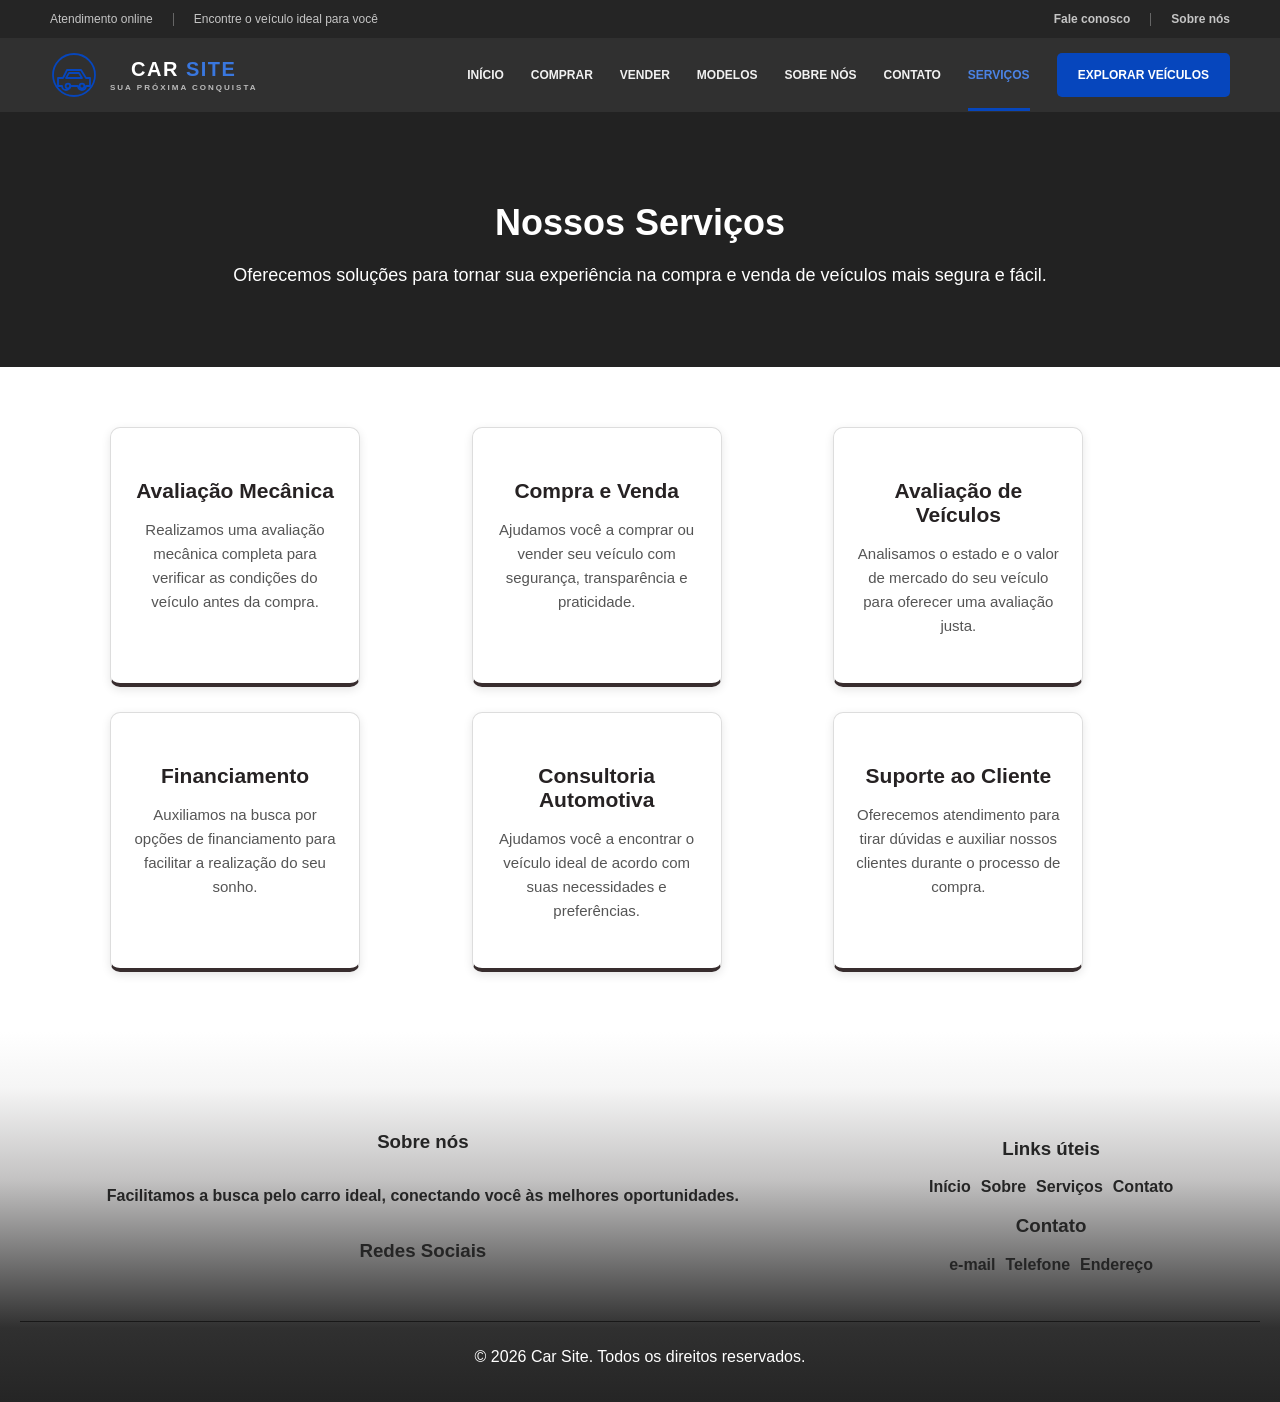
<file: servico.html>
<!DOCTYPE html>
<html lang="pt-BR">

<head>
    <meta charset="UTF-8">
    <meta name="viewport" content="width=device-width, initial-scale=1.0">
    <meta name="description" content="Car Site - encontre seu próximo veículo.">
    <title>Car Site</title>

    <!-- Estilos do projeto -->
    <link rel="stylesheet" href="./base.css">
    <link rel="stylesheet" href="./css/style.css">
    <link rel="stylesheet" href="./css/servicos.css">
</head>

<body>


    <!-- CABECALHO: barra superior + navegacao principal -->
    <header class="site-header">

        <!-- Barra superior de informacoes -->
        <div class="topbar">
            <div class="header-container topbar-content">
                <div class="topbar-left">
                    <span>Atendimento online</span>
                    <span class="topbar-divider" aria-hidden="true"></span>
                    <span>Encontre o veículo ideal para você</span>
                </div>

                <div class="topbar-right">
                    <a href="#contato">Fale conosco</a>
                    <span class="topbar-divider" aria-hidden="true"></span>
                    <a href="#sobre">Sobre nós</a>
                </div>
            </div>
        </div>

        <!-- Navegacao principal -->
        <div class="main-nav">
            <div class="header-container nav-content">

                <a class="brand" href="#inicio" aria-label="Car Site - página inicial">
                    <span class="brand-mark" aria-hidden="true">
                        <svg viewBox="0 0 48 48" role="img">
                            <circle cx="24" cy="24" r="21" />
                            <path d="M8 27h5l4-8h14l5 8h4v8h-4a4 4 0 0 1-8 0h-8a4 4 0 0 1-8 0H8z" />
                            <path d="M19 22l-3 5h16l-3-5z" />
                            <circle cx="18" cy="35" r="2.4" />
                            <circle cx="32" cy="35" r="2.4" />
                        </svg>
                    </span>

                    <span class="brand-name">
                        <strong>CAR <span>SITE</span></strong>
                        <small>SUA PRÓXIMA CONQUISTA</small>
                    </span>
                </a>

                <!-- Menu mobile -->
                <input class="menu-toggle" type="checkbox" id="menu-toggle"
                    aria-label="Abrir ou fechar menu de navegação">

                <label class="menu-button" for="menu-toggle" aria-label="Abrir ou fechar menu">
                    <span></span>
                    <span></span>
                    <span></span>
                </label>

                <nav class="navigation" aria-label="Menu principal">
                    <a class="nav-link " href="index.html">Início</a>
                    <a class="nav-link" href="#comprar">Comprar</a>
                    <a class="nav-link" href="#vender">Vender</a>
                    <a class="nav-link" href="#modelos">Modelos</a>
                    <a class="nav-link" href="#sobre">Sobre nós</a>
                    <a class="nav-link" href="#contato">Contato</a>
                    <a class="nav-link active" href="servico.html">Serviços</a>
                    <a class="nav-cta" href="explorar.html">EXPLORAR VEÍCULOS</a>
                </nav>

            </div>
        </div>

    </header>
    <main>
        <section class="banner">
            <h2>Nossos Serviços</h2>
            <p>
                Oferecemos soluções para tornar sua experiência
                na compra e venda de veículos mais segura e fácil.
            </p>
        </section>

        <section class="servicos">

            <div class="card">
                <h3>Avaliação Mecânica</h3>
                <p>
                    Realizamos uma avaliação mecânica completa
                    para verificar as condições do veículo antes
                    da compra.
                </p>
            </div>

            <div class="card">
                <h3>Compra e Venda</h3>
                <p>
                    Ajudamos você a comprar ou vender seu veículo
                    com segurança, transparência e praticidade.
                </p>
            </div>

            <div class="card">
                <h3>Avaliação de Veículos</h3>
                <p>
                    Analisamos o estado e o valor de mercado
                    do seu veículo para oferecer uma avaliação justa.
                </p>
            </div>

            <div class="card">
                <h3>Financiamento</h3>
                <p>
                    Auxiliamos na busca por opções de financiamento
                    para facilitar a realização do seu sonho.
                </p>
            </div>

            <div class="card">
                <h3>Consultoria Automotiva</h3>
                <p>
                    Ajudamos você a encontrar o veículo ideal
                    de acordo com suas necessidades e preferências.
                </p>
            </div>

            <div class="card">
                <h3>Suporte ao Cliente</h3>
                <p>
                    Oferecemos atendimento para tirar dúvidas
                    e auxiliar nossos clientes durante o processo
                    de compra.
                </p>
            </div>

        </section>
    </main>

    <!-- FOOTER desenvolvido pela colega -->
    <footer>

        <div class="informacoes">

            <div class="footer-esquerda">
                <h3>Sobre nós</h3>
                <p>Facilitamos a busca pelo carro ideal, conectando você às melhores oportunidades.</p>

                <h3>Redes Sociais</h3>

                <div class="links-redes-sociais">
                    <a href="" aria-label="Instagram">
                        <ion-icon name="logo-instagram"></ion-icon>
                    </a>

                    <a href="" aria-label="Facebook">
                        <ion-icon name="logo-facebook"></ion-icon>
                    </a>

                    <a href="" aria-label="LinkedIn">
                        <ion-icon name="logo-linkedin"></ion-icon>
                    </a>
                </div>
            </div>

            <div class="footer-direita">
                <h3>Links úteis</h3>

                <div class="links-uteis">
                    <a href="#">Início</a>
                    <a href="#">Sobre</a>
                    <a href="#">Serviços</a>
                    <a href="#">Contato</a>
                </div>

                <h3>Contato</h3>

                <div class="links-contato">
                    <a href="#">e-mail</a>
                    <a href="#">Telefone</a>
                    <a href="#">Endereço</a>
                </div>
            </div>

        </div>

        <hr>

        <div class="f2">
            <div class="footer-email">
                <p>© 2026 Car Site. Todos os direitos reservados.</p>
            </div>
        </div>

    </footer>

</body>

</html>
</file>
<file: base.css>
body {
    min-height: 100vh;
    display: flex;
    flex-direction: column;
    background: #f4f8fa;
    color: #26343d;
    font: 16px Arial, sans-serif;
    text-align: center;
    padding: 0;
    margin: 0;
}

main {
    flex: 1;
    background-color: white;
}

/* =========== Formulário de Cadastro =============== */

.formCadastro {
    max-width: 480px;
    margin: 30px auto;
    padding: 24px;
    background-color: #eaf3ff;
    border: 2px solid #1e6fd9;
    border-radius: 12px;
    font-family: Arial, Helvetica, sans-serif;
    box-shadow: 0 4px 12px rgba(30, 111, 217, 0.25);
}

.formCadastro h3 {
    margin: 0 0 20px;
    text-align: center;
    color: #0d4a9e;
}

.formCadastro form {
    display: flex;
    flex-direction: column;
    gap: 8px;
}

.formCadastro label {
    font-weight: bold;
    color: #0d4a9e;
}

.formCadastro #inImg {
    width: 100%;
    max-height: 220px;
    object-fit: cover;
    border-radius: 8px;
    border: 2px solid #1e6fd9;
    margin-bottom: 8px;
}

.formCadastro input,
.formCadastro textarea {
    padding: 10px;
    border: 1px solid #7fb2f0;
    border-radius: 6px;
    background-color: #ffffff;
    font-size: 1rem;
    color: #0d2b52;
    outline: none;
    transition: border-color 0.2s, box-shadow 0.2s;
}

.formCadastro input:focus,
.formCadastro textarea:focus {
    border-color: #1e6fd9;
    box-shadow: 0 0 0 3px rgba(30, 111, 217, 0.25);
}

.formCadastro textarea {
    min-height: 100px;
    resize: vertical;
}

.formCadastro button {
    margin-top: 12px;
    padding: 12px;
    border: none;
    border-radius: 6px;
    background-color: #1e6fd9;
    color: #ffffff;
    font-size: 1rem;
    font-weight: bold;
    cursor: pointer;
    transition: background-color 0.2s;
}

.formCadastro button:hover {
    background-color: #0d4a9e;
}

.inicio {
    padding: 60px 20px
}

.destaque {
    color: #159f9a;
    font-size: 25px;
    font-weight: bold;
    letter-spacing: 2px
}

.inicio h1 {
    font-size: 48px;
    margin: 15px 0;
    color: #20323b
}

.inicio p:not(.destaque) {
    font-size: 20px;
    color: #5b6b73
}

.imagem {
    display: block;
    width: 100%;
    max-width: 800px;
    margin: 35px auto 0;
    border-radius: 10px;
    box-shadow: 0 8px 24px #23404a26
}

.imagem:hover {
    transform: scale(1.02);
    box-shadow: 0 10px 22px #23404a26;
}

.sobre {
    padding: 60px 20px;
    border-top: 1px solid #d9e4e8
}

.sobre h2 {
    font-size: 32px;
    margin: 10px 0 30px;
    color: #20323b
}

.beneficios {
    display: grid;
    grid-template-columns: repeat(3, 1fr);
    gap: 18px
}

.beneficios article {
    padding: 22px;
    background: #fff;
    border: 1px solid #e0eaed;
    border-radius: 10px;
    box-shadow: 0 4px 12px #23404a12;
    transition: transform .25s ease, box-shadow .25s ease
}

.beneficios article:hover {
    transform: scale(1.05);
    box-shadow: 0 10px 22px #23404a26
}

.beneficios strong {
    color: #159f9a;
    font-size: 30px
}

.beneficios h3 {
    font-size: 20px;
    margin: 10px 0;
    color: #26343d
}

.beneficios p {
    margin: 0;
    font-size: 15px;
    line-height: 1.5;
    color: #687980
}

footer {
    display: flex;
    flex-direction: column;
    justify-content: center;
    gap: 10px;
    align-items: center;
    padding: 20px;
    color:white;
    background: linear-gradient(
        to bottom,
        #ffffff 0%,
        #f5f5f5 15%,
        #c3c2c2 40%,
        #303030 80%,
        #252525 100%
    );
    
}

.informacoes {
    display: flex;
    background-color: transparent;
    align-items: center;
    flex-direction: row;
    gap: 150px;
    justify-content: center;
    width: 100%;
    margin-top: 40px;
    margin-bottom: 10px;
}

.footer-esquerda, .footer-direita {
    display: flex;
    flex-direction: column;
    align-items: center;
    padding: 20px;
    color: #252525;
    background-color: transparent;
     font-weight: bold;
}

a {
    color: #252525;
    text-decoration: none;
    font-weight: bold;
}

hr {
    border: none;
    height: 1px;
    background-color: rgb(24, 24, 24);
    width: 100%;
    margin: 0;
}

.links-redes-sociais {
    display: flex;
    gap: 10px;
}

.links-uteis {
    display: flex;
    gap: 10px;
}

.links-contato {
    display: flex;
    gap: 10px;
}
.card {
    width: 250px;
    padding: 15px;
    border: 1px solid #ddd;
    border-radius: 10px;
}

.card img {
    width: 100%;
    height: 150px;
    object-fit: cover;
    border-radius: 8px;
}

.lista {
    display: flex;
    flex-wrap: wrap;
}
</file>
<file: css/style.css>
/* ================================
   CAR SITE - CABECALHO
   ================================ */

:root {
  --header-dark: #252525;
  --header-main: #303030;
  --header-text: #f5f5f5;
  --header-muted: #c5c5c5;
  --brand-blue: #0646bd;
  --brand-blue-hover: #003995;
  --content-width: 1180px;
}

* {
  box-sizing: border-box;
}

html {
  scroll-behavior: smooth;
}

body {
  margin: 0;
  font-family: Arial, Helvetica, sans-serif;
}

/* Container centralizado */
.header-container {
  width: min(var(--content-width), calc(100% - 48px));
  margin: 0 auto;
}

/* Barra superior */
.topbar {
  min-height: 38px;
  background-color: var(--header-dark);
  color: var(--header-muted);
  font-size: 12px;
}

.topbar-content,
.topbar-left,
.topbar-right {
  display: flex;
  align-items: center;
}

.topbar-content {
  min-height: 38px;
  justify-content: space-between;
  gap: 20px;
}

.topbar-left,
.topbar-right {
  gap: 20px;
}

.topbar a {
  color: var(--header-muted);
  text-decoration: none;
  transition: color 0.2s ease;
}

.topbar a:hover {
  color: #ffffff;
}

.topbar-divider {
  width: 1px;
  height: 13px;
  background-color: #666666;
}

/* Barra principal de navegacao */
.main-nav {
  background-color: var(--header-main);
  color: var(--header-text);
}

.nav-content {
  min-height: 74px;
  display: flex;
  align-items: center;
  justify-content: space-between;
  gap: 32px;
}

/* Marca */
.brand {
  display: inline-flex;
  align-items: center;
  gap: 12px;
  flex-shrink: 0;
  color: var(--header-text);
  text-decoration: none;
}

.brand-mark {
  width: 48px;
  height: 48px;
  display: grid;
  place-items: center;
  color: var(--brand-blue);
}

.brand-mark svg {
  width: 100%;
  height: 100%;
  fill: none;
  stroke: currentColor;
  stroke-width: 1.8;
  stroke-linecap: round;
  stroke-linejoin: round;
}

.brand-mark svg path {
  fill: none;
}

.brand-name {
  display: flex;
  flex-direction: column;
  gap: 4px;
}

.brand-name strong {
  color: #ffffff;
  font-size: 20px;
  letter-spacing: 1.5px;
  line-height: 1;
}

.brand-name strong span {
  color: #3977df;
}

.brand-name small {
  color: #bcbcbc;
  font-size: 8px;
  letter-spacing: 2px;
}

/* Links do menu */
.navigation {
  display: flex;
  align-items: center;
  justify-content: flex-end;
  gap: 27px;
}

.nav-link {
  position: relative;
  padding: 29px 0;
  color: #f1f1f1;
  font-size: 12px;
  font-weight: 700;
  text-decoration: none;
  text-transform: uppercase;
  white-space: nowrap;
  transition: color 0.2s ease;
}

.nav-link:hover,
.nav-link.active {
  color: #4b83e5;
}

.nav-link.active::after {
  position: absolute;
  right: 0;
  bottom: 0;
  left: 0;
  height: 3px;
  background-color: var(--brand-blue);
  content: "";
}

/* Botao principal */
.nav-cta {
  display: inline-flex;
  min-height: 44px;
  align-items: center;
  justify-content: center;
  padding: 0 21px;
  border-radius: 5px;
  background-color: var(--brand-blue);
  color: #ffffff;
  font-size: 12px;
  font-weight: 700;
  text-decoration: none;
  white-space: nowrap;
  transition: background-color 0.2s ease, transform 0.2s ease;
}

.nav-cta:hover {
  background-color: var(--brand-blue-hover);
  transform: translateY(-1px);
}

/* Menu mobile: controle sem JavaScript */
.menu-toggle,
.menu-button {
  display: none;
}

/* Ajustes para telas menores */
@media (max-width: 980px) {
  .nav-content {
    gap: 18px;
  }

  .navigation {
    gap: 16px;
  }

  .nav-link {
    font-size: 11px;
  }

  .nav-cta {
    padding: 0 14px;
    font-size: 11px;
  }
}

@media (max-width: 760px) {
  .header-container {
    width: min(100% - 32px, var(--content-width));
  }

  .topbar-content {
    justify-content: center;
  }

  .topbar-left {
    display: none;
  }

  .topbar-right {
    min-height: 34px;
    gap: 14px;
  }

  .nav-content {
    position: relative;
    min-height: 70px;
    flex-wrap: wrap;
    justify-content: space-between;
    padding: 10px 0;
  }

  .brand-mark {
    width: 43px;
    height: 43px;
  }

  .brand-name strong {
    font-size: 18px;
  }

  /* Botao hamburguer */
  .menu-button {
    display: flex;
    width: 42px;
    height: 42px;
    flex-direction: column;
    align-items: center;
    justify-content: center;
    gap: 5px;
    border: 1px solid #555555;
    border-radius: 5px;
    cursor: pointer;
  }

  .menu-button span {
    width: 19px;
    height: 2px;
    border-radius: 2px;
    background-color: #ffffff;
  }

  .menu-toggle {
    position: absolute;
    width: 1px;
    height: 1px;
    overflow: hidden;
    clip: rect(0, 0, 0, 0);
    white-space: nowrap;
  }

  .navigation {
    display: none;
    width: 100%;
    flex-direction: column;
    align-items: stretch;
    gap: 0;
    padding: 8px 0 12px;
  }

  .nav-link {
    padding: 13px 4px;
    border-bottom: 1px solid #444444;
    font-size: 12px;
  }

  .nav-link.active::after {
    display: none;
  }

  .nav-cta {
    min-height: 43px;
    margin-top: 12px;
  }

  .menu-toggle:checked ~ .navigation {
    display: flex;
  }

  .menu-toggle:focus-visible + .menu-button {
    outline: 2px solid #7eabff;
    outline-offset: 3px;
  }
}

@media (max-width: 380px) {
  .topbar {
    font-size: 11px;
  }

  .topbar-right {
    gap: 9px;
  }

  .brand {
    gap: 8px;
  }

  .brand-mark {
    width: 38px;
    height: 38px;
  }

  .brand-name strong {
    font-size: 16px;
  }

  .brand-name small {
    font-size: 7px;
    letter-spacing: 1.5px;
  }
}


/* =====================================
   NEWSLETTER - CAR SITE
===================================== */

.newsletter-section {
    background: #172b3f;
    padding: 65px 8%;
    color: #ffffff;
}

.newsletter-container {
    max-width: 1200px;
    margin: 0 auto;
    display: flex;
    align-items: center;
    justify-content: space-between;
    gap: 50px;
}

.newsletter-text {
    flex: 1;
    text-align: center;
    display: flex;
    flex-direction: column;
    align-items: center;
    justify-content: center;
}

.newsletter-tag {
    color: #55aaff;
    font-size: 13px;
    font-weight: bold;
    letter-spacing: 2px;
}

.newsletter-text h2 {
    font-size: 34px;
    margin: 15px 0;
    text-align: center;
}

.newsletter-text p {
    color: #d1dbe5;
    line-height: 1.7;
    max-width: 480px;
    margin: 0 auto;
    text-align: center;
}

.newsletter-info {
    display: inline-block;
    margin-top: 15px;
    color: #8fc7ff;
    font-size: 14px;
    text-align: center;
}

.newsletter-form {
    flex: 1;
    max-width: 450px;
    background: #ffffff;
    padding: 30px;
    border-radius: 12px;
    color: #26384a;
}

.newsletter-input {
    display: flex;
    flex-direction: column;
    margin-bottom: 15px;
}

.newsletter-input label {
    font-weight: bold;
    margin-bottom: 7px;
    font-size: 14px;
    text-align: center;
}

.newsletter-input input {
    padding: 12px;
    border: 1px solid #d1d9e0;
    border-radius: 6px;
    font-size: 14px;
    outline: none;
    box-sizing: border-box;
    width: 100%;
}

.newsletter-input input:focus {
    border-color: #2585d8;
}

.newsletter-observacao {
    color: #687786;
    font-size: 12px;
    margin-bottom: 15px;
    text-align: center;
}

.newsletter-button {
    width: 100%;
    padding: 14px;
    border: none;
    border-radius: 6px;
    background: #2585d8;
    color: #ffffff;
    font-size: 15px;
    font-weight: bold;
    cursor: pointer;
    transition: background 0.3s;
}

.newsletter-button:hover {
    background: #1768ad;
}

/* RESPONSIVIDADE */

@media (max-width: 768px) {
    .newsletter-container {
        flex-direction: column;
        align-items: center;
        gap: 30px;
    }

    .newsletter-text {
        width: 100%;
    }

    .newsletter-text h2 {
        font-size: 27px;
    }

    .newsletter-form {
        max-width: 450px;
        box-sizing: border-box;
        width: 100%;
    }
}
</file>
<file: css/servicos.css>
/* BANNER DOS SERVIÇOS */
.banner {
    background-color: #222;
    color: white;
    text-align: center;
    padding: 60px 20px;
}

.banner h2 {
    font-size: 36px;
    margin-bottom: 15px;
}

.banner p {
    font-size: 18px;
    line-height: 1.5;
}

/* CARDS DOS SERVIÇOS */
.servicos {
    max-width: 1100px;
    margin: 40px auto;
    padding: 20px;
    display: grid;
    grid-template-columns: repeat(3, 1fr);
    gap: 25px;
}

.card {
    background-color: white;
    padding: 30px 20px;
    border-radius: 10px;
    text-align: center;
    box-shadow: 0 3px 10px rgba(0,0,0,0.1);
    border-bottom: 4px solid #382d2e;
    transition: 0.3s;
}

.card:hover {
    transform: translateY(-5px);
}

.card h3 {
    color: #262223;
    margin-bottom: 15px;
    font-size: 21px;
}

.card p {
    font-size: 15px;
    line-height: 1.6;
    color: #555;
}

/* RESPONSIVIDADE */
@media (max-width: 768px) {
    .servicos {
        grid-template-columns: 1fr;
    }
}
</file>
